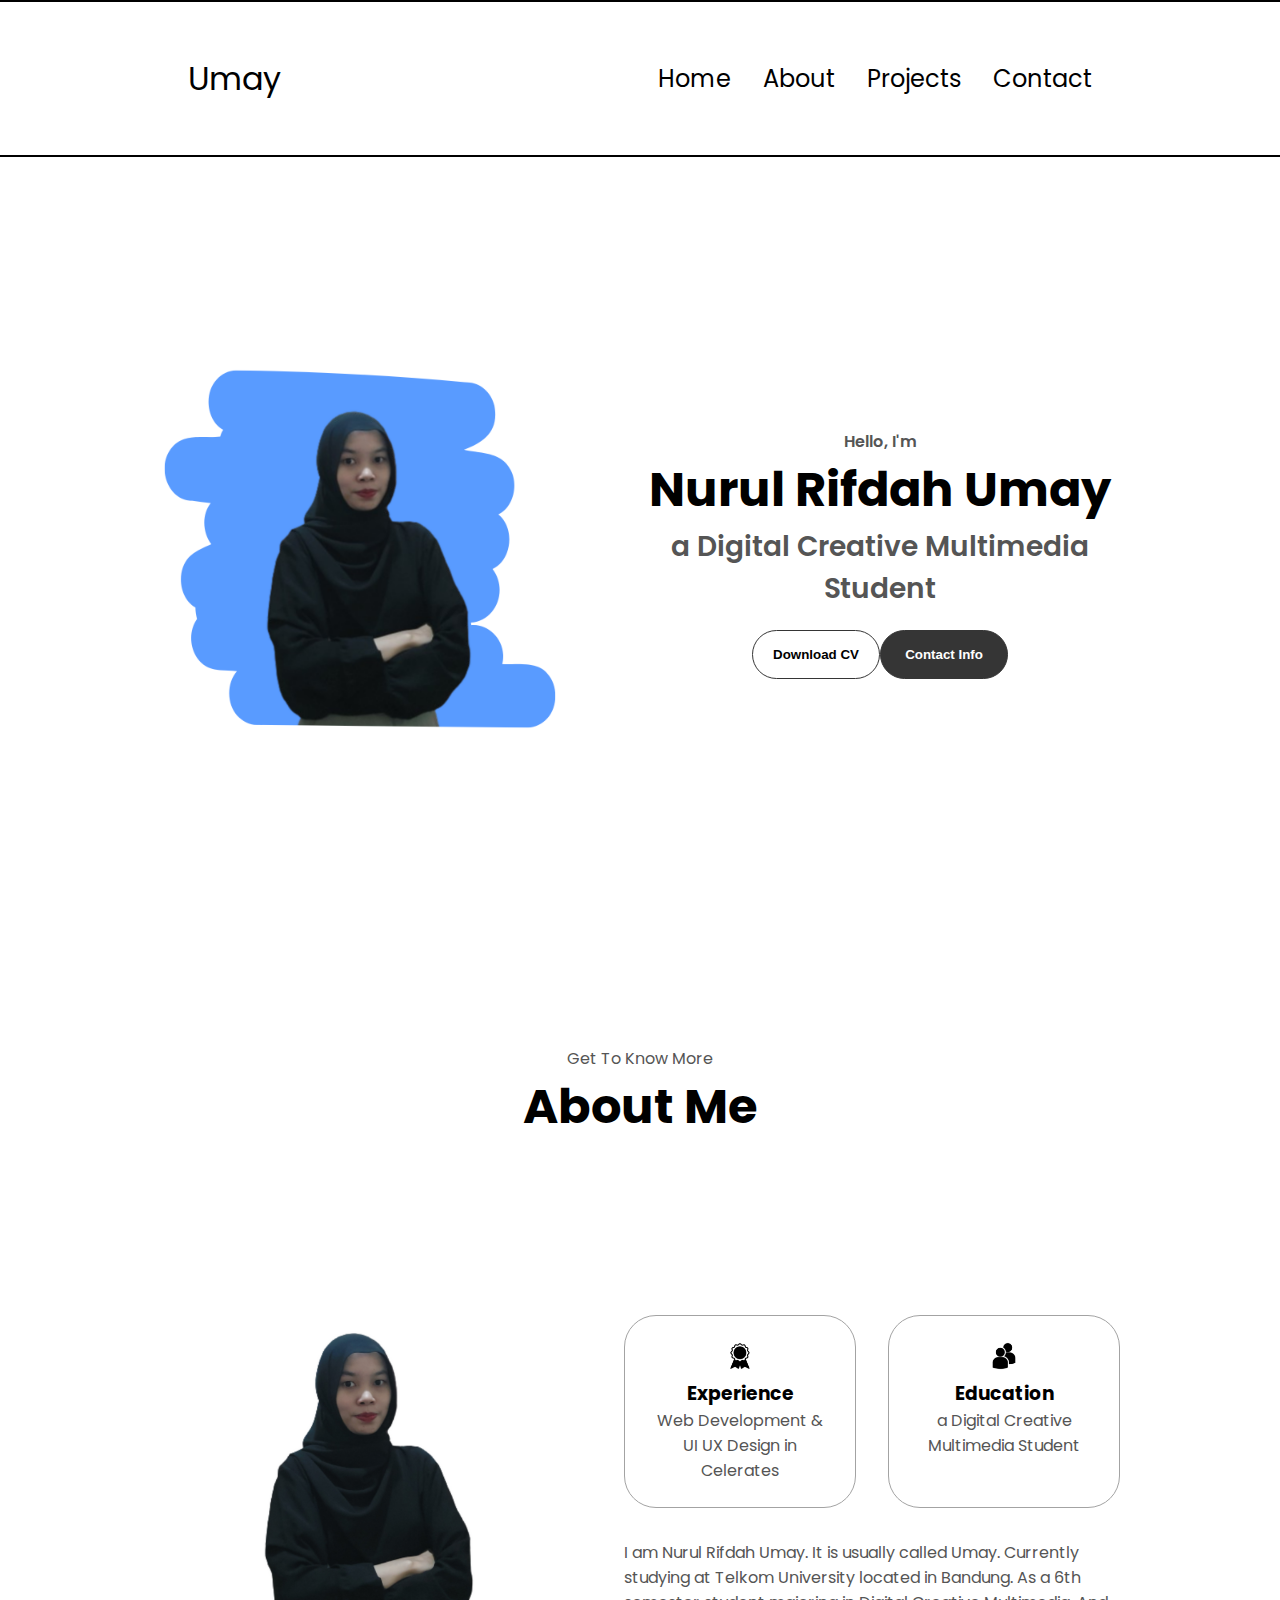
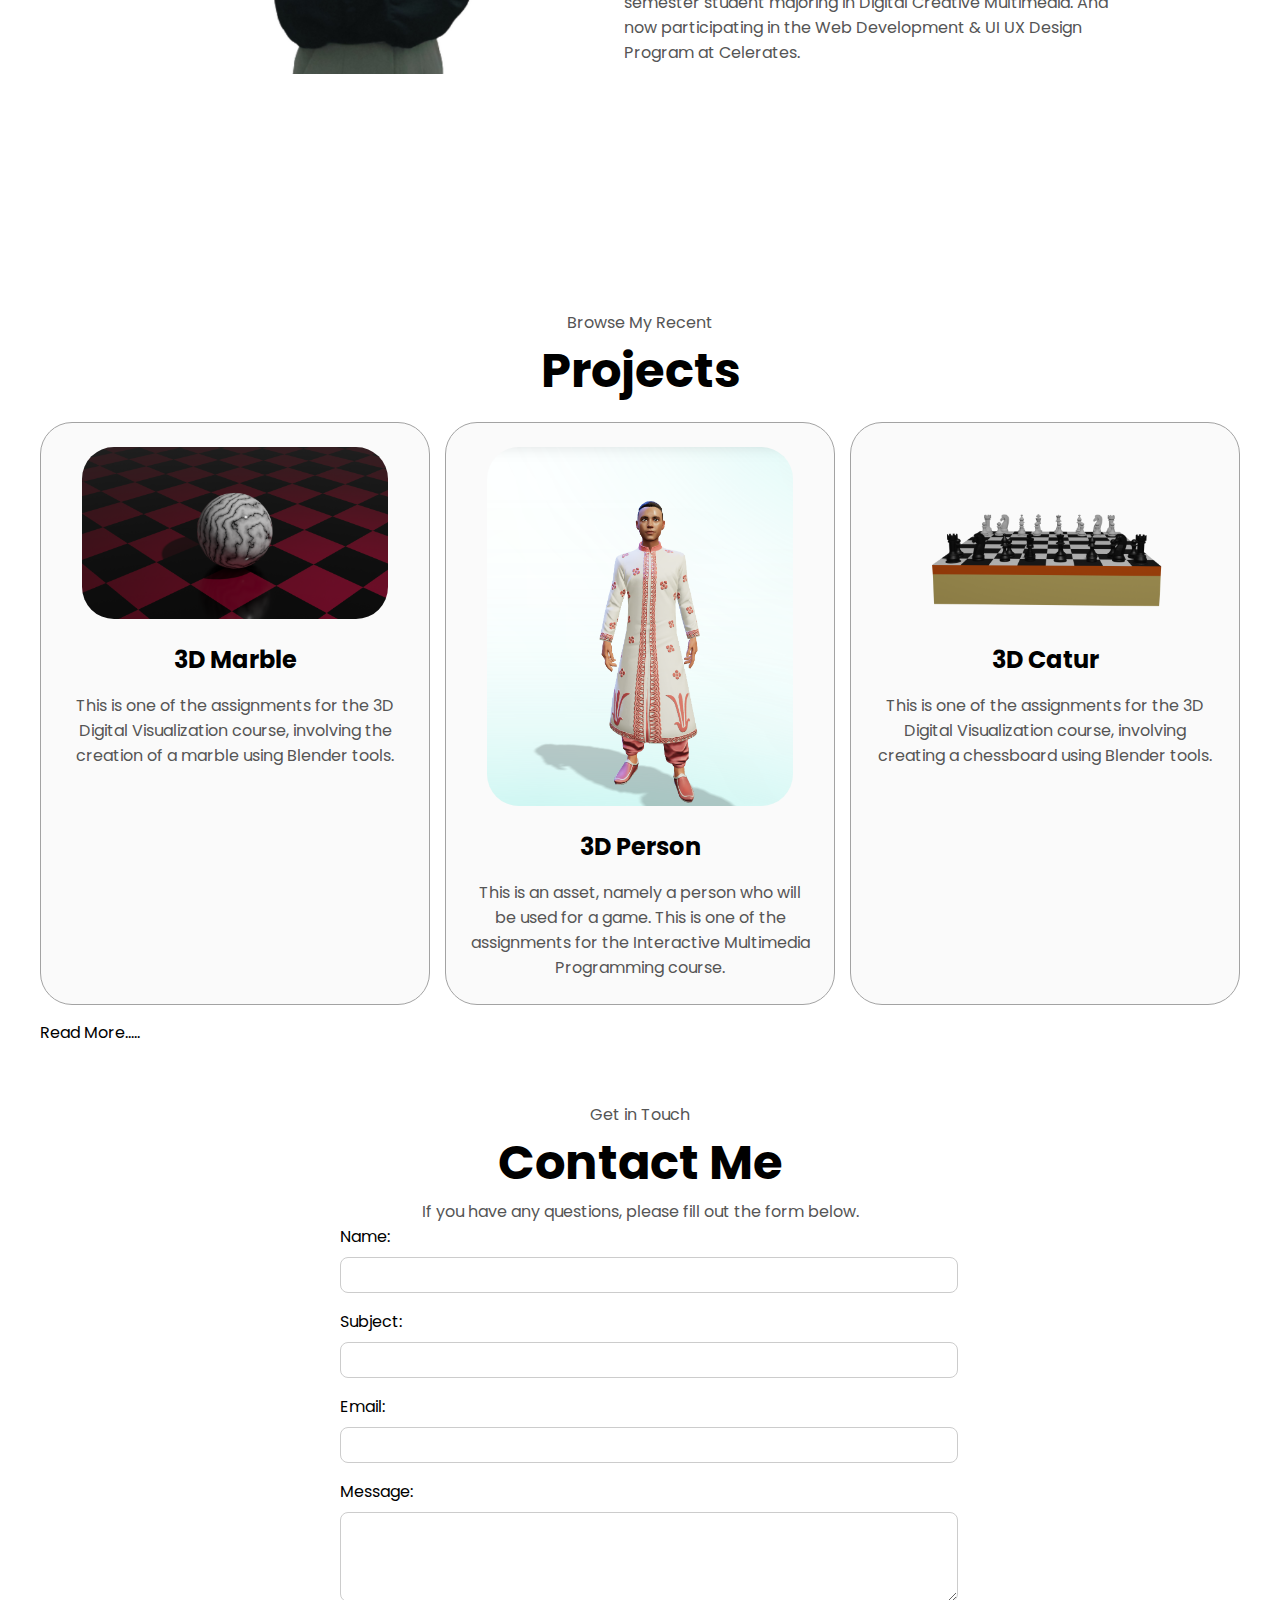
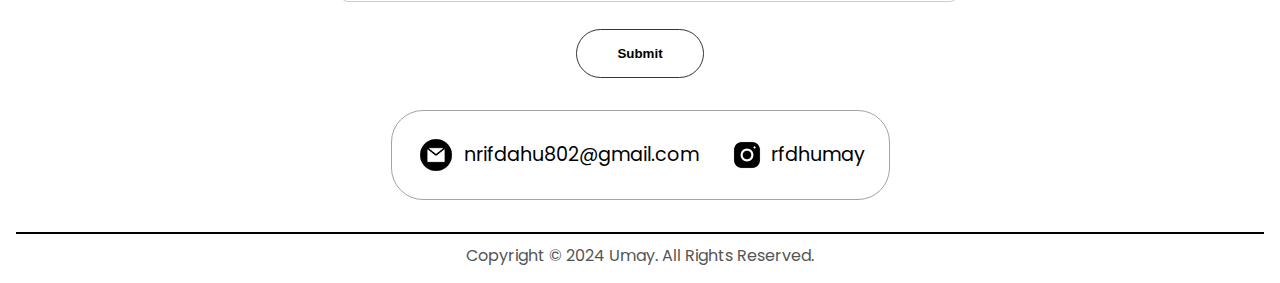
<file: index.html>
<!DOCTYPE html>
<html lang="en">
  <head>
    <meta charset="UTF-8" />
    <meta http-equiv="X-UA-Compatible" content="IE=edge" />
    <meta name="viewport" content="width=device-width, initial-scale=1.0" />
    <title>My Portfolio</title>
    <link rel="stylesheet" href="style.css" />
    <link rel="stylesheet" href="mediaqueries.css" />
  </head>
  <body>

    <!--Navigasi Desktop-->
    <nav id="desktop-nav">
      <div class="logo">Umay</div>
      <div>
        <ul class="nav-links">
          <li><a href="index.html">Home</a></li>
          <li><a href="#about">About</a></li>
          <li><a href="#projects">Projects</a></li>
          <li><a href="#contact">Contact</a></li>
        </ul>
      </div>
    </nav>

    <!--Navigasi Mobile-->
    <nav id="hamburger-nav">
      <div class="logo">Umay</div>
      <div class="hamburger-menu">
        <div class="hamburger-icon" onclick="toggleMenu()">
          <span></span>
          <span></span>
          <span></span>
        </div>
        <div class="menu-links">
          <li><a href="#home" onclick="toggleMenu()">Home</a></li>
          <li><a href="#about" onclick="toggleMenu()">About</a></li>
          <li><a href="#projects" onclick="toggleMenu()">Projects</a></li>
          <li><a href="#contact" onclick="toggleMenu()">Contact</a></li>
        </div>
      </div>
    </nav>

    <!--Profile-->
    <section id="profile">
      <div class="section__pic-container">
        <img src="./assets/profile-pic.png" alt="John Doe profile picture" />
      </div>
      <div class="section__text">
        <p class="section__text__p1">Hello, I'm</p>
        <h1 class="title">Nurul Rifdah Umay</h1>
        <p class="section__text__p2">a Digital Creative Multimedia Student</p>
        <div class="btn-container">
          <button
            class="btn btn-color-2"
            onclick="window.open('./assets/resume_umay.pdf')"
          >
            Download CV
          </button>
          <button class="btn btn-color-1" onclick="location.href='./#contact'">
            Contact Info
          </button>
        </div>
      </div>
    </section>

    <!--About Me-->
    <section id="about">
      <p class="section__text__p1">Get To Know More</p>
      <h1 class="title">About Me</h1>
      <div class="section-container">
        <div class="section__pic-container">
          <img
            src="./assets/about-pic.png"
            alt="Profile picture"
            class="about-pic"
          />
        </div>
        <div class="about-details-container">
          <div class="about-containers">
            <div class="details-container">
              <img
                src="./assets/experience.png"
                alt="Experience icon"
                class="icon"
              />
              <h3>Experience</h3>
              <p>Web Development & UI UX Design in Celerates</p>
            </div>
            <div class="details-container">
              <img
                src="./assets/education.png"
                alt="Education icon"
                class="icon"
              />
              <h3>Education</h3>
              <p>a Digital Creative Multimedia Student</p>
            </div>
          </div>
          <div class="text-container">
            <p>
              I am Nurul Rifdah Umay. It is usually called Umay. 
              Currently studying at Telkom University located in Bandung. 
              As a 6th semester student majoring in Digital Creative Multimedia. 
              And now participating in the Web Development & UI UX Design Program at Celerates.
            </p>
          </div>
        </div>
      </div>
    </section>

    <!--Project-->
    <section id="projects">
      <p class="section__text__p1">Browse My Recent</p>
      <h1 class="title">Projects</h1>
      <div class="experience-details-container">
        <div class="projects-containers">

          <!--Project 1-->
          <div class="details-container color-container">
            <div class="article-container">
              <img
                src="./assets/project/pj1_3DMarble.png"
                alt="3D Marble"
                class="project-img"
              />
            </div>
            <h2 class="experience-sub-title project-title">3D Marble</h2>
            <p class="description">This is one of the assignments for the 3D Digital Visualization course, involving the creation of a marble using Blender tools.</p>
          </div>

          <!--Project 2-->
          <div class="details-container color-container">
            <div class="article-container">
              <img
                src="./assets/project/pj2_3DPerson.png"
                alt="3D Person"
                class="project-img"
              />
            </div>
            <h2 class="experience-sub-title project-title">3D Person</h2>
            <p class="description">This is an asset, namely a person who will be used for a game. 
              This is one of the assignments for the Interactive Multimedia Programming course.</p>
          </div>

          <!--Project 3-->
          <div class="details-container color-container">
            <div class="article-container">
              <img
                src="./assets/project/pj3_3DCatur.png"
                alt="3D Catur"
                class="project-img"
              />
            </div>
            <h2 class="experience-sub-title project-title">3D Catur</h2>
            <p class="description">This is one of the assignments for the 3D Digital Visualization course, involving creating a chessboard using Blender tools.</p>
          </div>
          <div class="centered">
            <a href="readmore.html">Read More.....</a>
          </div>
      </div>
    </section>

    <!--Contact-->
    <section id="contact">
      <p class="section__text__p1">Get in Touch</p>
      <h1 class="title">Contact Me</h1>
      <p class="contact-text">If you have any questions, please fill out the form below.</p>
      <div class="contact-form">
        <form id="contact-form">
          <div class="form-group">
            <label for="name">Name:</label>
            <input type="text" id="name" name="name" required>
          </div>
          <div class="form-group">
            <label for="subject">Subject:</label>
            <input type="text" id="subject" name="subject" required>
          </div>
          <div class="form-group">
            <label for="email">Email:</label>
            <input type="email" id="email" name="email" required>
          </div>
          <div class="form-group">
            <label for="message">Message:</label>
            <textarea id="message" name="message" rows="4" required></textarea>
          </div>
          <div class="btn-container">
            <button type="submit"
              class="btn btn-color-2 project-btn"
            >
              Submit
            </button>
          </div>
        </form>
      </div>
      <div class="contact-info-upper-container">
        <div class="contact-info-container">
          <img
            src="./assets/email.png"
            alt="Email icon"
            class="icon contact-icon email-icon"
          />
          <p><a href="mailto:nrifdahu802@gmail.com">nrifdahu802@gmail.com</a></p>
        </div>
        <div class="contact-info-container">
          <img
            src="./assets/instagram.png"
            alt="Instagram icon"
            class="icon contact-icon"
          />
          <p><a href="https://www.instagram.com/rfdhumay?igsh=MWF3OHNrNTJvdm11OA==">rfdhumay</a></p>
        </div>
      </div>
    </section>
    

    <!--Footer-->
    <footer>
      <p>Copyright &#169; 2024 Umay. All Rights Reserved.</p>
    </footer>
    <script src="script.js"></script>
  </body>
</html>
</file>
<file: style.css>
/* GENERAL */

@import url("https://fonts.googleapis.com/css2?family=Poppins:wght@300;400;500;600&display=swap");

* {
  margin: 0;
  padding: 0;
}

body {
  font-family: "Poppins", sans-serif;
}

html {
  scroll-behavior: smooth;
}

p {
  color: rgb(85, 85, 85);
}

/* TRANSITION */

a,
.btn {
  transition: all 300ms ease;
}

/* DESKTOP NAV */

nav,
.nav-links {
  display: flex;
}

nav {
  justify-content: space-around;
  align-items: center;
  height: 17vh;
  border-bottom: 2px solid black;
  border-top: 2px solid black;
}

.nav-links {
  gap: 2rem;
  list-style: none;
  font-size: 1.5rem;
}

a {
  color: black;
  text-decoration: none;
  text-decoration-color: white;
}

a:hover {
  color: grey;
  text-decoration: underline;
  text-underline-offset: 1rem;
  text-decoration-color: rgb(181, 181, 181);
}

.logo {
  font-size: 2rem;
}

.logo:hover {
  cursor: default;
}

/* HAMBURGER MENU */

#hamburger-nav {
  display: none;
}

.hamburger-menu {
  position: relative;
  display: inline-block;
}

.hamburger-icon {
  display: flex;
  flex-direction: column;
  justify-content: space-between;
  height: 24px;
  width: 30px;
  cursor: pointer;
}

.hamburger-icon span {
  width: 100%;
  height: 2px;
  background-color: black;
  transition: all 0.3 ease-in-out;
}

.menu-links {
  position: absolute;
  top: 100%;
  right: 0;
  background-color: white;
  width: fit-content;
  max-height: 0;
  overflow: hidden;
  transition: all 0.3 ease-in-out;
}

.menu-links a {
  display: block;
  padding: 10px;
  text-align: center;
  font-size: 1.5rem;
  color: black;
  text-decoration: none;
  transition: all 0.3 ease-in-out;
}

.menu-links li {
  list-style: none;
}

.menu-links.open {
  max-height: 300px;
}

.hamburger-icon.open span:first-child {
  transform: rotate(45deg) translate(10px, 5px);
}

.hamburger-icon.open span:nth-child(2) {
  opacity: 0;
}

.hamburger-icon.open span:last-child {
  transform: rotate(-45deg) translate(10px, -5px);
}

.hamburger-icon span:first-child {
  transform: none;
}

.hamburger-icon span:first-child {
  opacity: 1;
}

.hamburger-icon span:first-child {
  transform: none;
}

/* SECTIONS */

section {
  padding-top: 4vh;
  height: 96vh;
  margin: 0 10rem;
  box-sizing: border-box;
  min-height: fit-content;
}

.section-container {
  display: flex;
}

/* PROFILE SECTION */

#profile {
  display: flex;
  justify-content: center;
  gap: 5rem;
  height: 80vh;
}

.section__pic-container {
  display: flex;
  height: 400px;
  width: 400px;
  margin: auto 0;
}

.section__text {
  align-self: center;
  text-align: center;
}

.section__text p {
  font-weight: 600;
}

.section__text__p1 {
  margin-top: 10px;
  text-align: center;
}

.section__text__p2 {
  font-size: 1.75rem;
  margin-bottom: 1rem;
}

.title {
  font-size: 3rem;
  text-align: center;
}

/* ICONS */

.icon {
  cursor: pointer;
  height: 2rem;
}

/* BUTTONS */

.btn-container {
  display: flex;
  justify-content: center;
  margin-top: 20px;
}

.btn {
  font-weight: 600;
  transition: all 300ms ease;
  padding: 1rem;
  width: 8rem;
  border-radius: 2rem;
}

.btn-color-1,
.btn-color-2 {
  border: rgb(53, 53, 53) 0.1rem solid;
}

.btn-color-1:hover,
.btn-color-2:hover {
  cursor: pointer;
}

.btn-color-1,
.btn-color-2:hover {
  background: rgb(53, 53, 53);
  color: white;
}

.btn-color-1:hover {
  background: rgb(0, 0, 0);
}

.btn-color-2 {
  background: none;
}

.btn-color-2:hover {
  border: rgb(255, 255, 255) 0.1rem solid;
}

/* ABOUT SECTION */

#about {
  position: relative;
}

.about-containers {
  gap: 2rem;
  margin-bottom: 2rem;
  margin-top: 2rem;
}

.about-details-container {
  justify-content: center;
  flex-direction: column;
}

.about-containers,
.about-details-container {
  display: flex;
}

.about-pic {
  border-radius: 2rem;
}

.details-container {
  padding: 1.5rem;
  flex: 1;
  background: white;
  border-radius: 2rem;
  border: rgb(53, 53, 53) 0.1rem solid;
  border-color: rgb(163, 163, 163);
  text-align: center;
}

.section-container {
  gap: 4rem;
  height: 80%;
}

.section__pic-container {
  height: 400px;
  width: 400px;
  margin: auto 0;
}

/* PROJECTS SECTION */

#projects {
  position: relative;
  max-width: 1200px; /* Atur lebar maksimum jika perlu */
  margin: 0 auto;
}

.color-container {
  border-color: rgb(163, 163, 163);
  background: rgb(250, 250, 250);
}

.project-img {
  border-radius: 2rem;
  width: 90%;
  height: 90%;
}

.project-title {
  margin: 1rem;
  color: black;
}

.project-btn {
  display: block;
  margin: 0 auto;
}

.projects-containers {
  display: grid;
  grid-template-columns: repeat(3, 1fr);
  gap: 15px;
  margin-top: 15px;
  margin-bottom: 15px;
}

.centered {
  text-align: start;
}

/* CONTACT */

#contact {
  display: flex;
  justify-content: center;
  flex-direction: column;
  align-items: center;
  padding: 2rem;
}

.contact-form {
  width: 100%;
  max-width: 600px;
  margin-bottom: 2rem;
}

.form-group {
  margin-bottom: 1rem;
}

.form-group label {
  display: block;
  margin-bottom: 0.5rem;
}

.form-group input,
.form-group textarea {
  width: 100%;
  padding: 0.5rem;
  font-size: 1rem;
  border-radius: 0.5rem;
  border: 1px solid #ccc;
}

.submit-button {
  padding: 0.5rem 1rem;
  font-size: 1rem;
  border: none;
  border-radius: 0.5rem;
  background-color: #007bff;
  color: #fff;
  cursor: pointer;
  transition: background-color 0.3s ease;
}

.submit-button:hover {
  background-color: #0056b3;
}

.contact-info-upper-container {
  display: flex;
  justify-content: center;
  border-radius: 2rem;
  border: rgb(53, 53, 53) 0.1rem solid;
  border-color: rgb(163, 163, 163);
  background: (250, 250, 250);
  padding: 0.5rem;
}

.contact-info-container {
  display: flex;
  align-items: center;
  justify-content: center;
  gap: 0.5rem;
  margin: 1rem;
}

.contact-info-container p {
  font-size: larger;
}

.contact-icon {
  cursor: default;
}

.email-icon {
  height: 2.5rem;
}


/* FOOTER SECTION */

footer {
  height: 5vh;
  margin: 0 1rem;
  border-top: 2px solid black;
}

footer p {
  margin: 1vh;
  text-align: center;
}
</file>
<file: mediaqueries.css>
@media screen and (max-width: 1400px) {
  #profile {
    height: 83vh;
    margin-bottom: 6rem;
  }
  .about-containers {
    flex-wrap: wrap;
  }
  #contact,
  #projects {
    height: fit-content;
  }
}

@media screen and (max-width: 1200px) {
  #desktop-nav {
    display: none;
  }
  #hamburger-nav {
    display: flex;
  }
  #experience,
  .experience-details-container {
    margin-top: 2rem;
  }
  #profile,
  .section-container {
    display: block;
  }
  section,
  .section-container {
    height: fit-content;
  }
  section {
    margin: 0 5%;
  }
  .section__pic-container {
    width: 275px;
    height: 275px;
    margin: 0 auto 2rem;
  }
  .projects-containers {
    margin-top: 0;
  }
}

@media screen and (max-width: 768px) {
  .projects-containers {
    flex: 0 0 calc(50% - 20px);
  }
}

@media screen and (max-width: 480px) {
  .projects-containers {
    flex: 0 0 calc(100% - 20px);
  }
}

@media screen and (max-width: 600px) {
  #contact,
  footer {
    height: 40vh;
  }
  #profile {
    height: 83vh;
    margin-bottom: 0;
  }
  article {
    font-size: 1rem;
  }
  footer nav {
    height: fit-content;
    margin-bottom: 2rem;
  }
  .about-containers,
  .contact-info-upper-container,
  .btn-container {
    flex-wrap: wrap;
  }
  .contact-info-container {
    margin: 0;
  }
  .contact-info-container p,
  .nav-links li a {
    font-size: 1rem;
  }
  .experience-sub-title {
    font-size: 1.25rem;
  }
  .logo {
    font-size: 1.5rem;
  }
  .nav-links {
    flex-direction: column;
    gap: 0.5rem;
    text-align: center;
  }
  .section__pic-container {
    width: auto;
    height: 46vw;
    justify-content: center;
  }
  .section__text__p2 {
    font-size: 1.25rem;
  }
  .title {
    font-size: 2rem;
  }
  .text-container {
    text-align: justify;
  }
}
</file>
